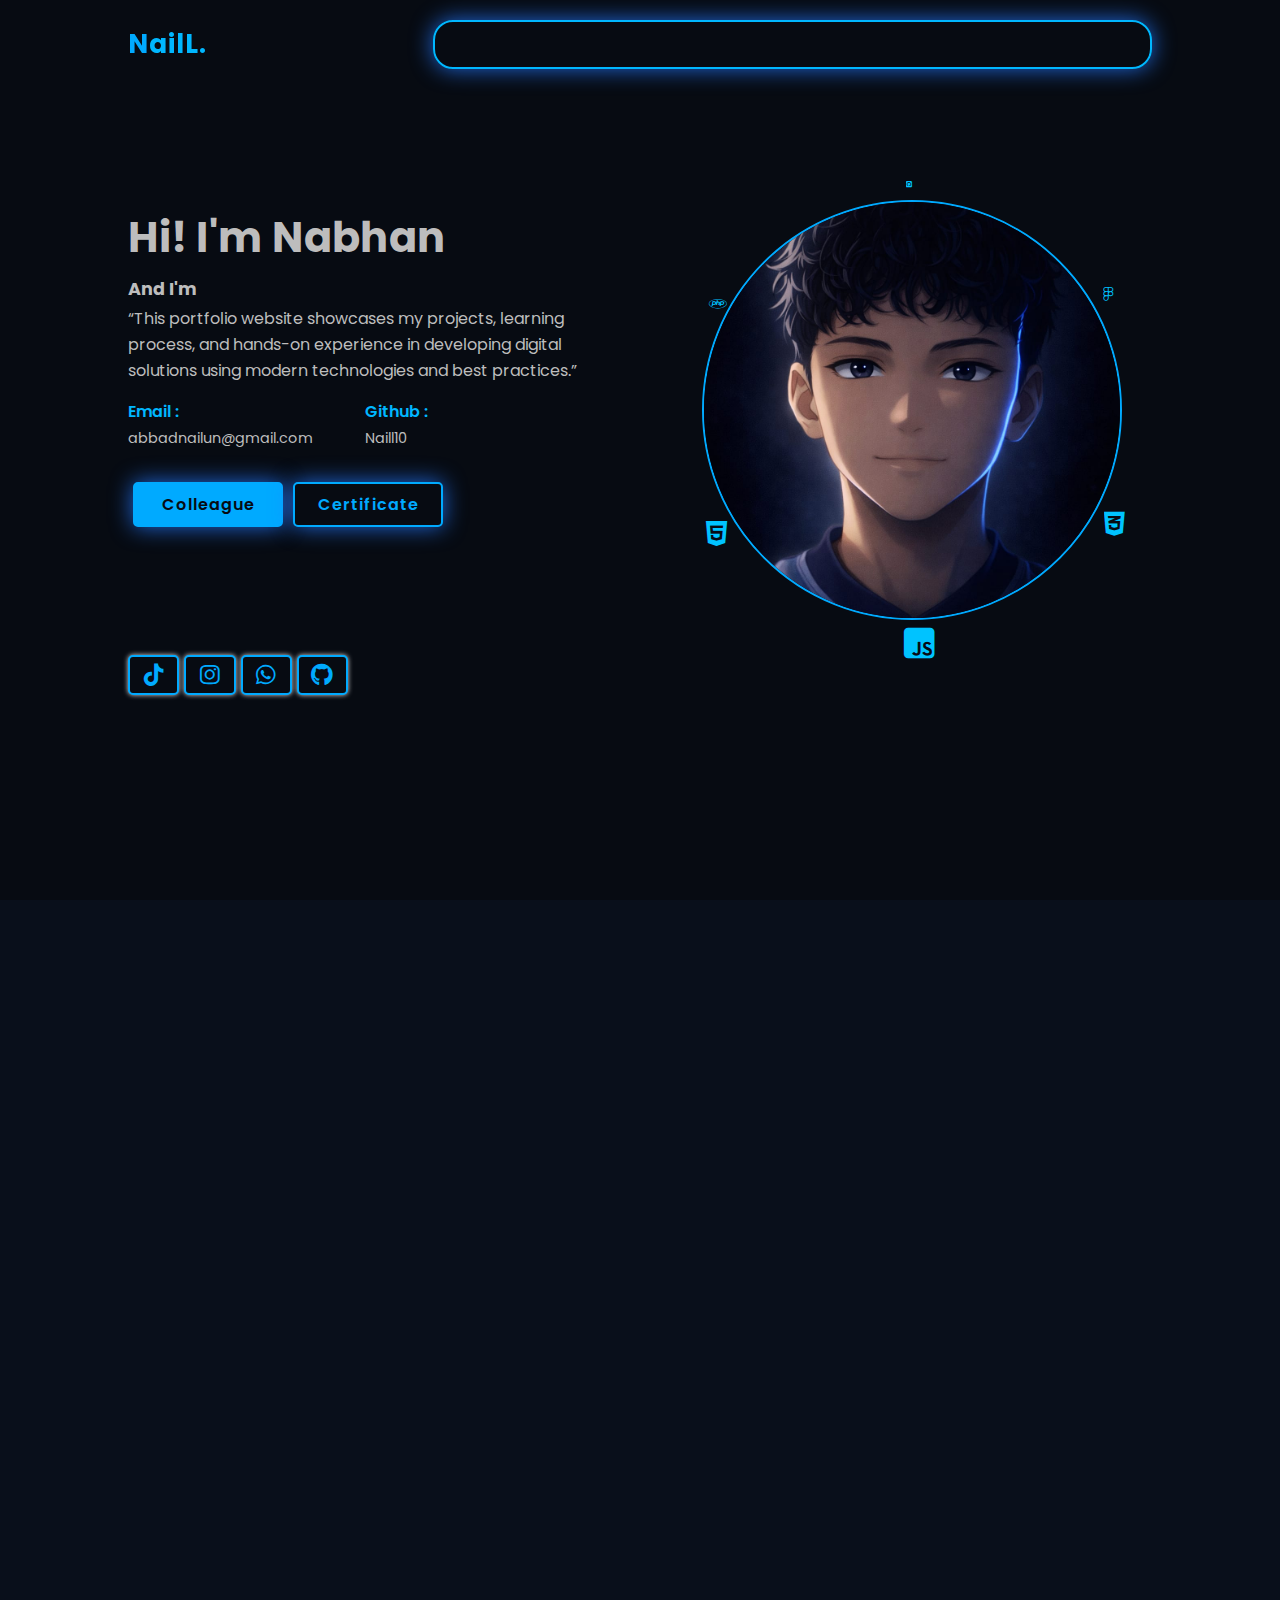
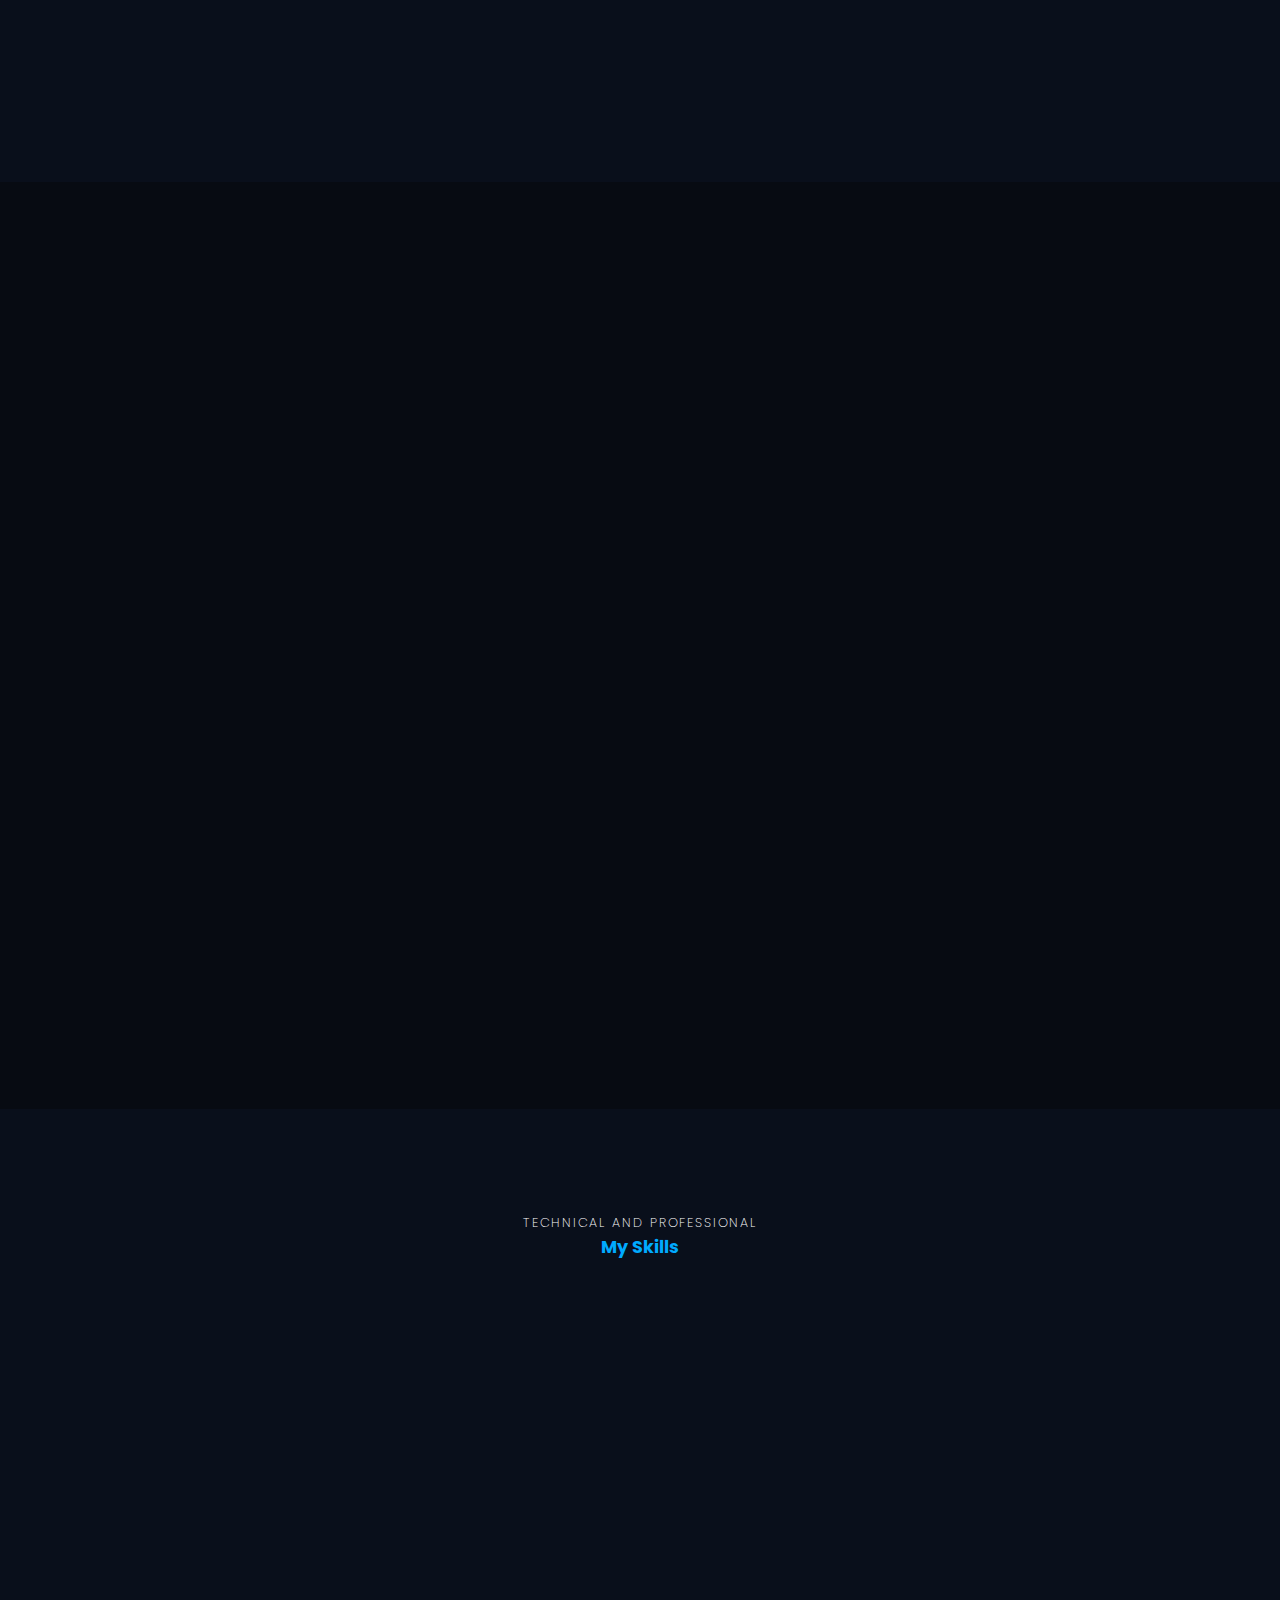
<file: index.html>
<!DOCTYPE html>
<html lang="en">
<head>
    <meta charset="UTF-8">
    <meta name="viewport" content="width=device-width, initial-scale=1.0">
    <title>NNaill X Website</title>
    <link rel="stylesheet" href="style.css">
     <link rel="stylesheet" href="https://cdnjs.cloudflare.com/ajax/libs/font-awesome/6.5.0/css/all.min.css">
      <link rel="preconnect" href="https://fonts.googleapis.com">
       <link rel="shorcut icon" type="image/x-icon" href="image/ChatGPT Image 1 Feb 2026, 19.25.50.png">
    <link rel="preconnect" href="https://fonts.gstatic.com" crossorigin>
    <link href="https://fonts.googleapis.com/css2?family=Poppins:wght@300;400;500;600;700;800;900&display=swap" rel="stylesheet">
   
</head>
<body class="red">

    
 <!-- Loading Screen
<div id="loading-screen">
  <div class="loader"></div>
  <p>Lets gooo!!</p>
</div>
 -->

    <!-- header site -->
    <header>
        <div class="logo"><span>N</span>ailL.</div>
       <nav class="navbar">
  <div id="menu-icon">
    <i class="fa fa-bars"></i>
  </div>

  <ul id="nav-list" class="nav-list">
    <li><a href="#home" class="active" style="--i:1;">Home</a></li>
    <li><a href="#about" style="--i:2;">About</a></li>
    <li><a href="#services" style="--i:3;">Services</a></li>
    <li><a href="#skills" style="--i:4;">Skills</a></li>
    <li><a href="#portfolio" style="--i:5;">Portofolio</a></li>
    <li><a href="#contact" style="--i:6;">Contact</a></li>
  </ul>

  
</nav>

    </header>


    <!-- home section -->
     <section id="home" class="home">
        <div class="home-content scroll-scale delay-1">
            <h1>Hi! I'm Nabhan</h1>
             <h3 class="change-text scroll-scale delay-2">
                And I'm
                <span class="words">
                    <span class="word">Student</span>
                    <span class="word">Freelancer</span>
                    <span class="word">Frontend Developer</span>
                    <span class="word">Web Designer</span>
                    <span class="word">Full Stack Developer</span>
                </span>
                </h3>

           <p class="scroll-scale delay-5">“This portfolio website showcases my projects, learning process, and hands-on experience in developing digital solutions using modern technologies and best practices.”</p>

           <div class="info-box" >
                <div class="email-info">
                    <h5>Email :</h5>
                    <span>abbadnailun@gmail.com</span>
                </div>
                <div class="behance-info">
                    <h5>Github :</h5>
                    <span>Naill10</span>
                </div>
           </div>

           <div class="btn-box">
                <a href="index2.html" class="btn">Colleague</a>
                <a href="index3.html" class="btn">Certificate</a>
           </div>
           <div class="social-icons ">
            <a href="https://www.tiktok.com/@noxaryy?_r=1&_t=ZS-92lD1ZF7pH5" target="_blank"><i class="fa-brands fa-tiktok"></i></a>
            <a href="https://www.instagram.com/abdnbhn?igsh=Z3cycDhveWZ3Z3l4" target="_blank"><i class="fab fa-instagram"></i></a>
            <a href="https://wa.me/6285694595270" target="_blank"><i class="fa-brands fa-whatsapp"></i></a>
            <a href="https://github.com/Naill10" target="_blank"><i class="fab fa-github"></i></a>
           </div>
        </div>
        <div class="home-img scroll-scale delay-3">
            <div class="img-box">
                
                <div class="orbit-container delay-2">
                    <img src="image/bad.jpeg" alt="" class="profile">
                    <i class="fa-brands fa-css3-alt orbit"></i>
                    <i class="fa-brands fa-square-js orbit"></i>
                    <i class="fa-brands fa-html5 orbit"></i>
                    <i class="fa-brands fa-php orbit"></i>
                    <i class="fa-brands fa-square-github orbit"></i>
                    <i class="fa-brands fa-figma orbit"></i>
            </div>
        </div>
     </section>
 

     <!-- about section -->

     <section id="about" class="about">
        <div class="img-about scroll-scale delay-1">
            <img src="image/badd_ai.png" alt="">
            <div class="info-about1">
                <span>10+</span>
                <p>Years of Experience</p>
            </div>
             <div class="info-about2">
                <span>150+</span>
                <p>Project Completed</p>
            </div>
             <div class="info-about3">
                <span>200+</span>
                <p>Happy Clients</p>
            </div>
        </div>
        <div class="about-content scroll-scale delay-4">
           <span>Let Me Introduce Myself</span>
           <h2>About Me</h2>
           <h3>A story of good</h3>
           <p>I'm a Software Engineering student with a passion for web development and digital technology. I'm experienced in using HTML, CSS, JavaScript, and other programming languages ​​to create responsive and visually appealing websites. I'm always eager to learn and improve my IT skills.</p>
           <div class="btn-box">
            <a href="javascript:void(0)" class="btn btn-read">Read More!</a>
           </div>

        </div>

    </section>

    <!-- Modal About -->
<div id="aboutModal" class="about-modal">
  <div class="about-modal-content">

    <span class="close-modal">&times;</span>

    <div class="modal-header">
      <img src="image/bad.jpeg" alt="">
      <h2>Hi, I'm Abbad Nailun Nabhan 👋</h2>
      <p>Software Engineering Student & Web Developer</p>
    </div>

    <p class="modal-story">
     I am a Software Engineering student who is passionate about web development and digital technology. I enjoy creating modern, responsive, and user-friendly websites that can provide real value to users.

Besides coding, I love exploring new design trends, learning about UI/UX, and improving my problem-solving skills. In my free time, I enjoy listening to music, watching tech content, and sometimes playing games to relax and stay creative.

I believe that consistency, curiosity, and continuous learning are the keys to becoming a professional developer in the future.
    </p>

    <div class="modal-skills">
      <span>HTML</span>
      <span>CSS</span>
      <span>JavaScript</span>
      <span>PHP</span>
      <span>Framework</span>
    </div>

    <div class="modal-cta">
      <a href="#contact" class="btn">Contact Me</a>
    </div>
    <div class="modal-close-mobile">
  <button class="btn close-btn">Close</button>
</div>

  </div>
</div>

    
     <!-- services section -->
    <section id="services" class="services ">
        <div class="main-text scroll-scale ">
            <span>What i will do for you</span>
            <h2>Our Services</h2>
        </div>
        
        <div class="section-services scroll-bottom">
            <div class="services-box ">
               <i class="fa-solid fa-laptop-code service-icon"></i>
                <h3>Full Stack Web <br> Development</h3>
                <p>I build modern, scalable, and <br>high-performance web applications from front-end to back-end.
From intuitive user interfaces to secure and efficient server-side systems, every project is developed with clean architecture, performance, and scalability in mind.
My goal is to deliver reliable digital products that grow with your business.
</p></p>
               <div class="btn-box service-btn ">
                    <a href="#" class="btn">Explore Now!!</a>
               </div>
            </div>

            <div class="services-box ">
               <i class="fa-solid fa-object-group service-icon"></i>
                <h3>UI/UX Design & <br>Product Design</h3>
                <p>I design modern, intuitive, and user-centered interfaces that focus on usability, accessibility, and visual consistency.
Through research, wireframing, and prototyping, I create seamless user experiences that improve engagement and satisfaction across different platforms.
Every design is crafted to align with both user needs and business goals.</p>
               <div class="btn-box service-btn">
                    <a href="#" class="btn">Explore Now!!</a>
               </div>
            </div>

            <div class="services-box ">
               <i class="fa-solid fa-gauge-high service-icon"></i>
                <h3>Web Optimization & Performance</h3>
                <p>I optimize websites and applications for speed, performance, and scalability.
From responsive design and SEO-friendly structure to efficient loading and cross-browser compatibility, I ensure your product runs smoothly and delivers the best possible experience.
The result is a fast, reliable, and high-performing <br> digital solution.</p>
               <div class="btn-box service-btn">
                    <a href="#" class="btn">Explore Now!!</a>
               </div>
            </div>
        </div>
    </section>

      <!-- skills section -->
    <section id="skills" class="skills">
        <div class="main-text">
            <span>technical and professional</span>
             <h2>My Skills</h2>
        </div>
        <div class="skill-main">
            <div class="skill-left scroll-scale">
               <h3>Technical Skills</h3>
               <div class="skill-bar scroll-scale delay-1">
                    <div class="info">
                        <p>HTML</p>
                        <p>80%</p>
                    </div>
                <div class="bar">
                    <span class="html"></span>
                </div>
               </div>

                <div class="skill-bar scroll-scale delay-2">
                    <div class="info">
                        <p>Figma</p>
                        <p>90%</p>
                    </div>
                <div class="bar">
                    <span class="figma"></span>
                </div>
               </div>

                <div class="skill-bar scroll-scale delay-3">
                    <div class="info">
                        <p>JavaScript</p>
                        <p>68%</p>
                    </div>
                <div class="bar">
                    <span class="javascript"></span>
                </div>
               </div>

               <div class="skill-bar scroll-scale delay-4">
                    <div class="info">
                        <p>CSS</p>
                        <p>85%</p>
                    </div>
                <div class="bar">
                    <span class="css"></span>
                </div>
               </div>

                <div class="skill-bar scroll-scale delay-5">
                    <div class="info">
                        <p>PHP</p>
                        <p>76%</p>
                    </div>
                <div class="bar">
                    <span class="php"></span>
                </div>
               </div>
            </div>
            <div class="skill-right scroll-scale">
                <h3>Professional Skills</h3>
                <div class="porfessional">
                    <div class="box">
                        <div class="circle" data-dots="50" data-percent="90"></div>
                        <div class="text">
                            <big>90%</big>
                            <small>Team Work</small>
                        </div>
                    </div>

                     <div class="box">
                        <div class="circle" data-dots="30" data-percent="85"></div>
                        <div class="text">
                            <big>85%</big>
                            <small>Cretivity</small>
                        </div>
                    </div>

                     <div class="box">
                        <div class="circle" data-dots="45" data-percent="70"></div>
                        <div class="text">
                            <big>70%</big>
                            <small>Project Management</small>
                        </div>
                    </div>

                     <div class="box">
                        <div class="circle" data-dots="50" data-percent="80"></div>
                        <div class="text">
                            <big>80%</big>
                            <small>Communication</small>
                        </div>
                    </div>
                </div>
            </div>

        </div>
    </section>

        <!-- portfolio section -->
    <section id="portfolio" class="portfolio">
        <div class="main-text scroll-scale">
            <span>What i will do for you</span>
             <h2>Latest Project</h2>
        </div>

        <div class="container">
            <div class="portfolio-gallery scroll-bottom">
                <div class="port-box">
                    <div class="port-image">
                        <img src="image/web pesat.png" alt="">
                    </div>
                    <div class="port-content">
                        <h3>Website Pesat</h3>
                        <p>The Company Profile website of SMK Informatika Pesat provides official information about the school, its programs, and activities.
                            It is designed to deliver clear, accessible, and reliable information for students, parents, and the public.
                        </p>
                        <a href="https://naill10.github.io/Website-Company-Profile-SMK-Pesat/"><i class="fa-solid fa-up-right-from-square"></i></a>
                    </div>
                </div>

                <div class="port-box">
                    <div class="port-image">
                        <img src="image/web expro.png" alt="">
                    </div>
                    <div class="port-content">
                        <h3>Website EXPRO</h3>
                        <p>The EXPRO Company Profile website is designed to present an overview of the project, its purpose, and key features.
                            This website provides clear and structured information while showcasing EXPRO as a professional, innovative, and well-organized project.
                        </p>
                        <a href="https://naill10.github.io/EXPRO-company-profile/"><i class="fa-solid fa-up-right-from-square"></i></a>
                    </div>
                </div>

                <div class="port-box">
                    <div class="port-image">
                        <img src="image/web umroh.png" alt="">
                    </div>
                    <div class="port-content">
                        <h3>Website Umroh</h3>
                        <p>The Umroh Project Company Profile website is designed to provide clear and reliable information about Umroh services and programs.
                        This website presents service details in a structured and accessible way to support trust, transparency, and convenience for prospective pilgrims.
                        </p>
                        <a href="https://naill10.github.io/Web-Umroh-Pesat/"><i class="fa-solid fa-up-right-from-square"></i></a>
                    </div>
                </div>

                <div class="port-box">
                    <div class="port-image">
                        <img src="image/web sertikom.png" alt="">
                    </div>
                    <div class="port-content">
                        <h3>Website Visi Digital</h3>
                        <p>TThe Visi Digital Company Profile website is designed to present the project’s vision, services, and digital solutions in a clear and professional manner.
                        This website highlights innovation, creativity, and technology to support businesses and individuals in the digital era.
                        </p>
                        <a href="https://naill10.github.io/Sertikom_AbbadNailunNabhan/"><i class="fa-solid fa-up-right-from-square"></i></a>
                    </div>
                </div>
            </div>
        </div>
    </section>

    <!-- contact section -->

    <section id="contact" class="contant">
        <div class="main-text scroll-scale">
            <span>Ask Me Question</span>
            <h2>Contact Me</h2>
        </div>
                <p id="formMessage" class="formMessage"></p>
    <form id="contactForm" class="contact-form scroll-bottom">
  <input type="text" id="name" placeholder="Your Name" required>
  <input type="text" id="email" placeholder="Your Email" required>
  <input type="text" id="address" placeholder="Your Address" required>
  <input type="text" id="phone" placeholder="Phone Number" required>
  <textarea id="message" cols="30" rows="10" placeholder="Your Message" required></textarea>

  <div class="btn-box formBtn">
    <button type="submit" class="btn">Send Message</button>
  </div>
</form>

     </section>

 <!-- Footer section -->
     <footer> 
        <p class="scroll-scale">Copyright &copy; 2026 by NNail || All Right Reservd.</p>
        <a href="#home"><i class="fa-solid fa-arrow-up"></i></a>

    </footer>
    

    <script src="script.js"></script>
</body>
</html>
</file>
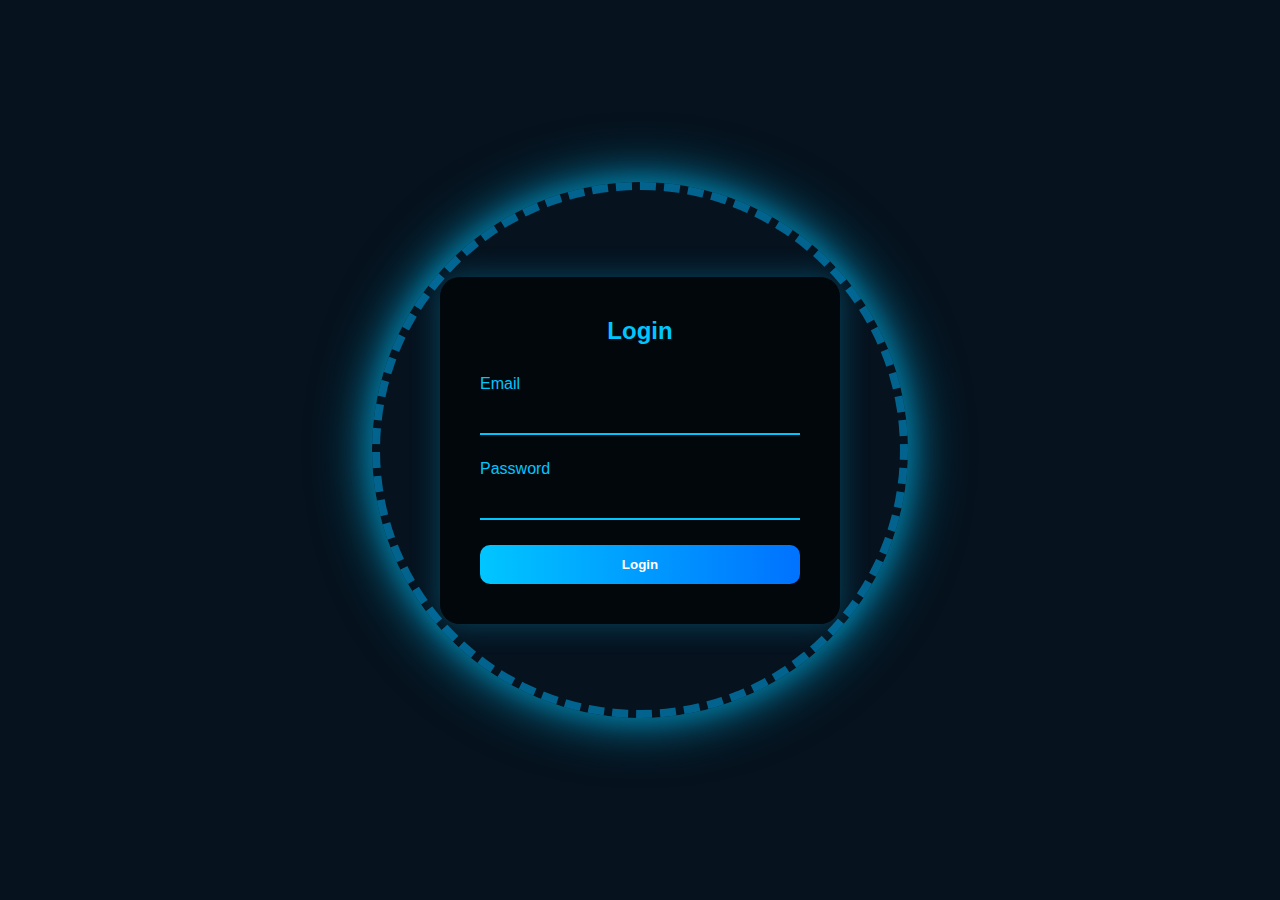
<file: login/login.html>
<!DOCTYPE html>
<html lang="en">
<head>
    <meta charset="UTF-8">
    <meta name="viewport" content="width=device-width, initial-scale=1.0">
        <link rel="stylesheet" href="style.css">
    <title>Document</title>
</head>
<body>
   <body>

    <!-- ANIMASI BACKGROUND -->
    <div class="container">
        <span style="--i:0;"></span>
        <span style="--i:1;"></span>
        <span style="--i:2;"></span>
        <span style="--i:3;"></span>
        <span style="--i:4;"></span>
        <span style="--i:5;"></span>
        <span style="--i:6;"></span>
        <span style="--i:7;"></span>
        <span style="--i:8;"></span>
        <span style="--i:9;"></span>
        <span style="--i:10;"></span>
        <span style="--i:11;"></span>
        <span style="--i:12;"></span>
        <span style="--i:13;"></span>
        <span style="--i:14;"></span>
        <span style="--i:15;"></span>
        <span style="--i:16;"></span>
        <span style="--i:17;"></span>
        <span style="--i:18;"></span>
        <span style="--i:19;"></span>
        <span style="--i:20;"></span>
        <span style="--i:21;"></span>
        <span style="--i:22;"></span>
        <span style="--i:23;"></span>
        <span style="--i:24;"></span>
        <span style="--i:25;"></span>
        <span style="--i:26;"></span>
        <span style="--i:27;"></span>
        <span style="--i:28;"></span>
        <span style="--i:29;"></span>
        <span style="--i:30;"></span>
        <span style="--i:31;"></span>
        <span style="--i:32;"></span>
        <span style="--i:33;"></span>
        <span style="--i:34;"></span>
        <span style="--i:35;"></span>
        <span style="--i:36;"></span>
        <span style="--i:37;"></span>
        <span style="--i:38;"></span>
        <span style="--i:39;"></span>
        <span style="--i:40;"></span>
        <span style="--i:41;"></span>
        <span style="--i:42;"></span>
        <span style="--i:43;"></span>
        <span style="--i:44;"></span>
        <span style="--i:45;"></span>
        <span style="--i:46;"></span>
        <span style="--i:47;"></span>
        <span style="--i:48;"></span>
        <span style="--i:49;"></span>
    </div>

    <!-- LOGIN BOX -->
    <div class="login-box">
     
        <form action="#">
            <div class="login-container">
  <h2>Login</h2>

  <div class="input-group">
    <label>Email</label>
    <input type="email">
  </div>

  <div class="input-group">
    <label>Password</label>
    <input type="password">
  </div>

  <button class="login-btn"><a href=" https://naill10.github.io/wesite_portofolio/">Login</a></button>
</div>

        </form>
    </div>

</body>

</body>
</html>
</file>
<file: style.css>
* {
  -webkit-tap-highlight-color: transparent;
  -webkit-focus-ring-color: transparent;
}

a, button, .coll-box, .cer-box {
  outline: none;
}


* {
    padding: 0;
    margin: 0;
    box-sizing: border-box;
    list-style-type: none;
    scroll-behavior: smooth;
    text-decoration: none;
}
:root {
  /* Core Colors */
  --text-color: #00b7ff;
  --muted-text: #003074;
  --hover-color: #00aaff;
  --bg-color: #070b12;          
  --second-bg-color: #090f1b;  
  --card-bg: #151d2e;

  /* Accent */
  --primary: #ff8a00;   /* Neon Orange */
  --secondary: #3b82f6; /* Electric Blue */
  --active: #014ec9;

  /* Typography */
  --big-font: 2.6rem;
  --normal-font: 1.1rem;
  --h2-font: 3.2rem;

  /* Borders & Lines */
  --border-soft: rgba(255, 255, 255, 0.07);
  --border-gradient: linear-gradient(135deg, #3b82f6, #ff8a00);

  /* Glow & Neon */
  --neon-box-shadow: 0 0 22px rgba(35, 119, 255, 0.855);
  --neon-orange: 0 0 22px rgba(255, 138, 0, 0.35);
  --font-neon-text-shadow: 
      0 0 10px rgba(59, 130, 246, 0.6),
      0 0 18px rgba(255, 138, 0, 0.35);
}



::-webkit-scrollbar{
    height: 0;
    width: .5rem;
}

::-webkit-scrollbar-track {
    background: var(--second-bg-color);
}

::-webkit-scrollbar-thumb {
    background: var(--hover-color);
    border-radius: 5rem;
}


html {
    scroll-behavior: smooth;
}
body {
    font-family: 'Poppins', sans-serif;
    background-color: var(--bg-color);
    color: var(--text-color);
}
.navbar {
  display: flex;
  justify-content: space-between;
  align-items: center;
}

.nav-list {
  display: flex;
  gap: 24px;
    border: 2px solid ;
    border-radius: 20px;
}

#menu-icon {
  display: none;
  cursor: pointer;
}

header {
    position: fixed;
    top: 0;
    left: 0;
    z-index: 1000;
    border-bottom: 1px solid transparent;
    display: flex;
    align-items: center;
    justify-content: space-between;
    width: 100%;
    padding: 20px 10%;
}
header.sticky {
    background: var(--bg-color);
    border-bottom: 1px solid var(--second-bg-color);
    padding: 12px 10%;
}
.logo {
   font-size: 26px;
   font-weight: 700;
   letter-spacing: 1px;
    color: var();
}
span {
    color: var(--hover-color);
}

.nav-list {
    display: flex;
    box-shadow: var(--neon-box-shadow);
}
.nav-list a {
    display: inline-block;
    color: var(--border-gold);
   padding: 10px 20px;
    font-weight: 500;
    transition: 0.3s;
    animation: slideAnimation 1s ease forwards;
    animation-delay: calc(.3s *var(--i));
    opacity: 0;
    
}
.nav-list a:hover {
    color: var(--text-color);
   text-shadow:
  0 0 6px rgba(59,130,246,0.8),
  0 0 16px rgba(59,130,246,0.5),
  0 0 28px rgba(255,138,0,0.4),
  0 0 40px rgba(255,138,0,0.25);

}
.nav-list a.active {
    color: var(--active);
    
    
}



#menu-icon {
    font-size: 1.5rem;
    z-index: 10001;
    cursor: pointer;
    margin-left: 25px;
    background: var(--hover-color);
    border-radius: 3px;
    color: var(--second-bg-color);
    padding: 5px 15px;
    display: none;
    border-radius: 10px;
    transition: all 2s ease;
}
section {
    padding: 100px 10%;
}
.home {
    min-height: 100vh;
    height: 100%;
    width: 100%;
    display: grid;
    grid-template-columns: repeat(2,1fr);
    align-items: center;
    grid-gap: 4em;
}
.home-content {
    max-width: 600px;
}
.home-content h1 {
   font-size: var(--big-font);
   font-weight: 700;
}

 .change-text {
  display: inline-flex;
  align-items: center;
  gap: 10px;
  position: relative;
  font-size: var(--normal-font);
}

/* container animasi */
.words {
  position: relative;
  width: 300px;        /* WAJIB → biar gak geser */
  height: 2em;
  overflow: hidden;
}

/* tiap kata */
.word {
  position: absolute;
  left: 0;
  top: 0;
  opacity: 0;
  white-space: nowrap;
    line-height: 2em;     /* SAMAKAN dengan height */
  animation: wordChange 10s infinite ease-in-out;
}

/* delay */
.word:nth-child(1) { animation-delay: 0s; }
.word:nth-child(2) { animation-delay: 2s; }
.word:nth-child(3) { animation-delay: 4s; }
.word:nth-child(4) { animation-delay: 6s; }
.word:nth-child(5) { animation-delay: 8s; }



.home-content{
    color: #bdbdbd;
    line-height: 1.6;
}
.info-box {
    display: inline-flex;
    justify-content: space-between;
    align-items: center;
    width: 300px;
    margin: 1rem 0 2rem;
}
.info-box h5 {
    font-weight: 600;
    color: var(--text-color);
    font-size: 1rem;
}
.info-box span {
    font-size: .9rem;
    color: #bdbdbd;
}
.btn-box {
    display: flex;
    justify-content: center;
    width: 320px;
    height: 45px;
    gap: 10px;
    
}

.btn-box .btn {
   text-align: center;
   justify-content: center;
}
.btn-box .btn {
    display: inline-flex;
    justify-content: center;
    align-items: center;
    width: 150px;
    height: 100%;
    background: var(--hover-color);
    color: var(--bg-color);
    font-size: 1rem;
    letter-spacing: 1px;
    font-weight: 600;
    transition: .6s;
    box-shadow: var(--neon-box-shadow);
    border-radius: 5px;
    position: relative;overflow: hidden;
    z-index: 1;
    border: 2px solid var(--hover-color);
}
.btn:hover{
    color: var(--hover-color);
}
.btn::before{
    content: "";
    position: absolute;
    top: 0;
    left: 0;
    background: var(--bg-color);
    width: 0;
    height: 100%;
    z-index: -1;
    transition: .4s;
}
.btn:hover::before{
    width: 100%;
}
.btn:nth-child(2){
    background: var(--bg-color);
    color: var(--hover-color);
}
.btn:nth-child(2):hover{
    color: var(--bg-color);
}
.btn:nth-child(2):before{
    background: var(--hover-color);
}
.social-icons {
  margin-top: 8rem;
  display: flex;
  justify-content: space-between;
  width: 220px;
  height: 40px;
  gap: 5px;
}

.back-btn{
    position: fixed;
    top: 20px;
    left: 20px;
    display: flex;
    align-items: center;
    gap: 8px;
    padding: 10px 16px;
    background: linear-gradient(135deg, #3f3f3f, #1022bd);
    color: #fff;
    text-decoration: none;
    font-weight: 600;
    border-radius: 30px;
    box-shadow: 0 8px 20px (var(--active)); 
    transition: 0.3s ease;
    z-index: 999;
}

.back-btn i{
    font-size: 14px;
}

.back-btn:hover{
    transform: translateX(-4px);
    box-shadow: 0 12px 30px rgba(29, 55, 226, 0.868);
    background: linear-gradient(135deg, #4b4b4b, #717171);
}


.social-icons a {
    display: inline-flex;
    width: 50%;
    height: 100%;
    justify-content: center;
    align-items: center;
    background: var(--bg-color);
    color: var(--hover-color);
    border: 2px solid var(--hover-color);
    transition: .6s;
    box-shadow: 0 0 0.3rem #dcdcdc;
    border-radius: 5px;
    position: relative;overflow: hidden;    
    z-index: 1;
    animation: slideBottom 1s ease forwards;
}
.social-icons a i {
    font-size: 1.4rem;
}
.social-icons a:hover{
    color: var(--bg-color);
}
.social-icons a::before{
    content: "";
    position: absolute;
    top: 0;
    left: 0;
    width: 0;
    height: 100%;
    background: var(--hover-color);
    transform: .10s;
    z-index: -1;
}   
.social-icons a:hover::before{
    width: 100%;
}
.home-img {
  position: relative;
}

.orbit-container {
  position: relative;
  width: 300px;
  height: 300px;
  margin: auto;
}


.orbit {
  position: absolute;
  font-size: 28px;
  color: #00c3ff;
}


.profile {
 width: 450px;

 height: 450px;
   border-radius: 50%;
   border: 2px solid var(--hover-color);
   transition: .6s;
   animation: glowpulse 3s ease-in-out infinite;
   object-fit: cover;
}
.pofile img {
  
    border-radius: 50%;
    border: 2px solid var(--hover-color);
    transition: .6s;
    animation: glowpulse 3s ease-in-out infinite;
    object-fit: cover;
}
.img-box {
   position: relative;
   width: 100%;
   height: 500px;
}

.img-box img {
   position: absolute;
   left: 50%;
   top: 70%;
   transform: translate(-50%, -50%);
   width: 420px;
   height: 420px;
}




.img-box img:hover {
    box-shadow: var(--neon-box-shadow);
}
/* about section */
.about {
    display: flex;
    justify-content: center;
    align-items: center;
    grid-gap: 2em;
    background-color: var(--second-bg-color);
    position: relative;
}
.about .img-box {
    text-align: center;
    position: relative;
}
.about .img-about img {
    max-width: 450px;
    height: auto;
    animation: glowpulse 8s ease-in-out infinite;
    border-radius: 50% 5% 50% 5%;
    border: 5px solid var(--border-gold);
}

.about-content {
  text-align: center;
    display: flex;
  flex-direction: column;
  align-items: center; /* horizontal center */
}


.about-content .btn-box{
  text-align: center;
  justify-content: center;
}
    
.about-content span {
    color: #fdfdfd;
    font-size: .8rem;
    font-weight: 200;
    letter-spacing: 2px;
    text-transform: uppercase;
}
.about-content h2 {
  color: var(--hover-color);
  font-weight: 700;
  font-size: var(--normal-font);
}
.about-content h3 {
    font-weight: 600;
    font-size: 1.5rem;
    margin-bottom: .2rem;
}
.about-content p{
    color: #fdfdfd;
    font-weight: 300;
    margin-bottom: 1.5rem;
  
}

.info-about1,
.info-about2,
.info-about3{
    background: var(--bg-color);
    font-size: .5rem;
    position: absolute;
    padding: 10px;
    width: 110px;
    height: 110px;
    border-radius: 69% 31% 66% 34% / 21% 30% 70% 79%;
    display: block;
    box-shadow: var(--hover-color);
    border: 1px solid var(--hover-color);
    outline: 2px solid var(--bg-color);
    z-index: 100;
    animation: morph 6s linear infinite;
    text-align: center;
}
.info-about1 {
    top: 20%;
}
.info-about2 {
    left: 80%;
    top: 10%;
}
.info-about3 {
    left: 30%;
    top: 70%;
}
.info-about1  span ,
.info-about2  span ,
.info-about3  span {
    font-size: 2rem;
    font-weight: 600;
    color: var(--hover-color);
}
.info-about1 p ,
.info-about2 p ,
.info-about3 p {
    font-size: .7rem;
    font-weight: 300;
    color: #fdfdfd;
    margin-top: 5px;
    line-height: 1.2;
    text-align: center;
}

/* Overlay */
.modal-close-mobile {
  display: none;
}
.about-modal {
  position: fixed;
  inset: 0;
  background: rgba(0, 0, 0, 0.65);
  backdrop-filter: blur(8px);
  display: flex;
  align-items: center;
  justify-content: center;
  padding: 20px;
  opacity: 0;
  pointer-events: none;
  transition: 0.3s ease;
  z-index: 999;
}

/* Active */
.about-modal.show {
  opacity: 1;
  pointer-events: auto;
}

/* Content */
.about-modal-content {
  background: #fff;
  width: 100%;
  max-width: 620px;
  border-radius: 24px;
  padding: 60px 25px 35px; /* padding atas diperbesar */
  position: relative;
  transform: scale(0.9);
  transition: 0.35s ease;
  max-height: 90vh;
  overflow-y: auto;
}
.about-modal.show .about-modal-content {
  transform: scale(1);
}

/* Close */
.close-modal {
  position: absolute;
  top: 18px;
  right: 22px;
  font-size: 28px;
  cursor: pointer;
  color: #777;
  transition: 0.2s;
}
.close-modal:hover {
  color: #000;
}

/* Header */
.modal-header {
  text-align: center;
  margin-top: -50px; /* bikin foto naik */
}

.modal-header img {
  width: 100px;
  height: 100px;
  border-radius: 50%;
  object-fit: cover;
  border: 5px solid #fff;
  box-shadow: 0 10px 25px rgba(0,0,0,0.15);
}
.modal-header h2 {
  font-size: 24px;
  margin-bottom: 6px;
}

.modal-header p {
  color: #666;
  font-size: 15px;
}

/* Story */
.modal-story {
  margin-top: 18px;
  color: #555;
  line-height: 1.7;
  text-align: center;
}

/* Skills */
.modal-skills {
  margin: 26px 0;
  display: flex;
  flex-wrap: wrap;
  gap: 10px;
  justify-content: center;
}

.modal-skills span {
  background: #f3f3f3;
  padding: 7px 16px;
  border-radius: 20px;
  font-size: 13px;
  transition: 0.2s;
}

.modal-skills span:hover {
  background: #000;
  color: #fff;
}

/* CTA */
.modal-cta {
  text-align: center;
}

.modal-cta .btn {
  padding: 12px 28px;
  border-radius: 30px;
  font-size: 15px;
  transition: 0.25s;
}

.modal-cta .btn:hover {
  transform: translateY(-2px);
}

/* services section */

.services-box {
    opacity: 0;
    transform: translateY(80px);
    transition: all 0.7s ease-out;
}

.services-box.show {
    opacity: 1;
    transform: translateY(0);
}

.main-text {
    width: 100%;
    text-align: center;
    margin-bottom: 2rem;
    color: var(--hover-color);
    animation: zoomIn 2s ease forwards;
}

.main-text h2 {
    font-size: var(--normal-font);
    font-weight: 700;
}

.main-text span {
    color: #fdfdfd;
    font-size: .8rem;
    font-weight: 200;
    letter-spacing: 2px;
    text-transform: uppercase;
}

.section-services {
    display:flex;
    justify-content: center; 
    align-items: center;
    flex-wrap: wrap;
    grid-gap: 2rem;
}

.section-services .services-box {
    flex: 1 1 18rem;
    padding: 2rem 1rem 2rem;
    text-align: center;
    background-color: var(--second-bg-color);
    transition: transform .4s;
    border-radius: 10px;
}

.service-btn {
    width: auto;
    justify-content: center;
}

.services-box:hover {
    transform: translateY(-.7rem);
}

.service-icon {
    border: 2px solid var(--hover-color);
    padding: 2rem;
    background: var(--bg-color);
    display: flex;
    align-items: center;
    font-size: 3rem;
    border-radius: 50%;
    position: relative;
    color: var(--hover-color);
    box-shadow: var(--neon-box-shadow);
    outline: 3px solid var(--bg-color);
}

.services-box h3 {
    margin-top: 10px;
    font-size: 1.5rem;
}

.services-box p {
    margin: .5rem 0 1.5rem 0;
    font-weight: 300;
    letter-spacing: 1px;
    color: #bdbdbd;
    line-height: 1.6;
}

/* skills left section */

.skills {
    background-color: var(--second-bg-color);

}


.skill-main {
    width: 100%;
    display: grid;
    grid-template-columns: repeat(2,1fr);
    grid-row-gap: 30px;
    grid-column-gap: 50px;
}

.skill-bar {
    margin-bottom: 2.3rem;

}

.skill-main h3 {
    margin-bottom: 2rem;
    font-size: var(--normal-font);
    text-align: center;
}

.skill-left .skill-bar .info {
    display: flex;
    justify-content: space-between;
    align-items: center;
    padding: 0 10px ;
}

.skill-left .skill-bar .bar {
    width: 100%;
    height: 10px;
    background-color: var(--bg-color);
    border-radius: 25px;
    margin-top: 10px;
    position: relative;
}

.skill-bar .bar span {
    width: 50%;
    height: 100%;
    position: absolute;
    left: 0;
    background: var(--hover-color);
    border-radius: 25px;
    box-shadow: var(--neon-box-shadow);
}

.skill-bar .bar .html {
    width: 80%;
    animation: html 2s;
}
.skill-bar .bar .figma {
    width: 90%;
    animation: figma 3s;
}
.skill-bar .bar .javascript {
    width: 68%;
    animation: javascript 4s;
}
.skill-bar .bar .css {
    width: 85%;
    animation: css 5s;
}

.skill-bar .bar .php {
    width: 76%;
    animation: php 2s;
}



/* skill right section */

.porfessional {
    display: grid;
    grid-template-columns: 1fr 1fr;
}
.box {
    position: relative;
    margin: 10px 0;
    flex: 1 1 15rem;
}
.box .text {
    text-align: center;
    color: #fff;
    font-size: 1rem;
}

.box .text big{
    font: 400;
    letter-spacing: 1px;
    position: absolute;
   top: 40%;
    left: 50%;
    transform: translate(-50%, -50%);
}

.box .text small{
   display: block;
   font-weight: 600;
}

.circle {
    width: 100%;
    height: 120px;
    display: flex;
    justify-content: center;
    align-items: center;
   
   
}

.circle .points {
     width: 5px;
     height: 10px;
     background-color: var(--bg-color);
     position: absolute;
     border-radius: 3px;
     transform: rotate(calc(var(--i) * var(--rot))) translateY(-45px);
    
 }

 .points.marked{
    animation: glow 4s linear forwards;
     animation-delay: calc(var(--i)*0.05s);

 }
 

 /* portofolio section */

.portfolio-gallery {
    display: grid;
   grid-template-columns: repeat(2, 1fr); /* 2 kolom */
    gap: 2rem;
}

.port-box {
    position: relative;
    border-radius: 15px;
    overflow: hidden;
    background: #292e33;
    display: flex;
    grid-template-rows: 1fr auto;
    align-items: center;
    border: 2px solid var(--hover-color);
    box-shadow: var(--neon-box-shadow);
}

.port-image {
    display: flex;
    align-items: center;
    justify-content: center;
    height: 100%;
    width: 100%;
}
.port-image img {
    width: 100%;
    opacity: .5s;
    height: 100%;
    transition: .5s;
}

.port-content {
    position: absolute;
    bottom: 0;
    left: 0;
    width: 100%;
    height: 100%;
    opacity: 0;
    background: linear-gradient(rgba(0,0,0,.2),#000876);
    display: flex;
    align-items: center;
    justify-content: center;
    flex-direction: column;
    text-align: center;
    transition: 0.5s;
    padding: 0.2rem;
}
.port-box:hover .port-content {
    opacity: 1;
}

.port-box:hover .port-image img {
    transform: scale(1.1);
}

.port-content h3 {
    font-size: 1.5rem;
    font-weight: 600;
}

.port-content p {
    font-size: .8rem;
    margin: 5px 0 15px 0;
}

.port-content a {
    background: #fff;
    border-radius: 50%;
    display: inline-flex;
    justify-content: center;
    align-items: center;
    width: 50px;
    height: 50px;
    border: 1px solid var(--hover-color);
    outline: 2px solid #fff;
    color: black
}

.port-content a i {
    font-size: 1.3rem;
    color: var(--second-bg-color);
}

/* contact section */

.contant {
    background: var(--second-bg-color);
    width: 100%;
}

.contant form {
    text-align: center;
    max-width: 50rem;
    margin: 1rem auto;
    margin-bottom: 3rem;
}

.contant form input,
.contant form textarea {
    width: 100%;
    color: var(--text-color);
    background: var(--bg-color);
    margin-top: .8rem;
    border: none;
    border-radius: 5px;
    padding: .7rem;
}

.contant form textarea {
    resize: none;
}

.formBtn {
    display: flex;
    justify-content: center;
    width: 100%;
}

.formBtn .btn {
    cursor: pointer;
    font-size: 1rem;
}

.formMessage {
 
   padding: .7rem;
   text-align: center;
}

/* footer section */
 footer {
    padding: 1.5rem 10%;
    display: flex;
    align-items: center;
    justify-content: space-between;
    text-align: center;
 }

 footer p {
    color: #818080;
    text-align: center;
  
 }

footer a {
    display: inline-flex;
    justify-content: center;
    color: var(--text-color);
    background: var(--hover-color);
    padding: .6rem;
    border-radius: 5px;
    transition: 2.s;
}

footer a i {
    font-size: 1.2rem;
    color: var(--second-bg-color);
}


/* parallax */

.scroll-scale {
    opacity: 0;
    transform: scale(.9);
    transition: all 2s ;
}
.scroll-bottom {
    opacity: 0;
    transform: translateY(300px);
    transition: 2s ;
}
.scroll-top {
    opacity: 0;
    transform: translateY(-300px);
    transition: 3s ;
}


.show-items {
    opacity: 1;
    transform: translate(0);
}

.delay-1 { transition-delay: 0.2s; }
.delay-2 { transition-delay: 0.4s; }
.delay-3 { transition-delay: 0.6s; }
.delay-4 { transition-delay: 0.8s; }
.delay-5 { transition-delay: 1s;}




/* //////////// collague section ///////////// */

.collague-gallery {
  display: grid;
  grid-template-columns: repeat(2, 1fr);
  gap: 2rem;
  animation: zoomIn 2s ease forwards;
 margin-bottom: 80px;
}

.coll-box {
  position: relative; /* PENTING */
  border-radius: 15px;
  overflow: hidden;
  background: #292e33;
  border: 2px solid var(--hover-color);
  box-shadow: var(--neon-box-shadow);
}

/* IMAGE */
.coll-image {
  width: 100%;
  height: 100%;
}

.coll-image img {
  width: 100%;
  height: 100%;
  object-fit: cover;
  transition: .5s;
}

/* OVERLAY */
.coll-content {
  position: absolute;
  inset: 0;
  opacity: 0;
  background: linear-gradient(rgba(0,0,0,.4), #0400ff);
  display: flex;
  flex-direction: column;
  justify-content: center;
  align-items: center;
  padding: 2rem;
  text-align: center;
  transition: .4s;
}

.coll-box:hover .coll-content {
  opacity: 1;
}

.coll-box:hover img {
  transform: scale(1.1);
}

/* TEXT */
.coll-content h3 {
  font-size: 1.4rem;
  margin-bottom: .5rem;
  color: #fff;
}

.coll-content p {
  font-size: .9rem;
  line-height: 1.6;
  max-width: 320px;
  color: #f1f1f1;
  margin-bottom: 1.2rem;
}

/* BUTTON */
.btn-coll{
  padding: .6rem 1.4rem;
  border-radius: 8px;
  background: var(--second-bg-color);
  color: #fff;
  text-decoration: none;
  font-size: .85rem;
  transition: .4s;
  font-weight: 800;
}

.btn-coll:hover {
  background: var(--bg-color);
  box-shadow: var(--bg-color);
  color: var(--hover-color);
}

.coll-image {
  display: flex;
  flex-direction: column;
  align-items: center;
  padding: 40px 0 20px;
  text-align: center;
}

/* FOTO PROFIL */
.coll-image img {
  width: 140px;
  height: 140px;
  border-radius: 50%;
  object-fit: cover;
  border: 4px solid var(--hover-color);
  margin-bottom: 12px;
}

/* NAMA */
.coll-name {
  font-size: 1.1rem;
  font-weight: 600;
  color: #fff;
  margin-bottom: 4px;
}

/* BIDANG / JURUSAN */
.coll-role {
  font-size: 0.85rem;
  color: #b9e6ff;
  letter-spacing: 0.5px;
}

.footer {
    display: flex;
    justify-content: center;
    align-items: center;
    width: 100vw;              /* full layar */
  margin: 0;
  padding: 25px 0;
  background: #2b2f36;
  text-align: center;
  color: #aaa;
  
}
.footer p {
    font-size: 16px;
    animation: zoomIn 2s ease forwards;
}



/* /////////////certificate////////// */

.collaborate {
  width: 100%;
  padding: 80px 0;
  
}
.text-left h3{
  color: var(--hover-color);
  font-size: var(--normal-font);
}


.collab {
  margin-top: -280px;
  
}

.content-wrapper {
  width: 100%;
  max-width: 1000px;
  margin: auto;
  display: flex;
  flex-direction: row !important;
  align-items: center;
  justify-content: space-between;
  gap: 50px;
  margin-top: 100px;
  animation: zoomIn 2s ease forwards;
}


.text-left {
  flex: 1;
}

.text-left h2 {
  font-size: 2.5rem;
  margin-bottom: 15px;
  color: #fff;
}

.text-left p {
  font-size: 1rem;
  line-height: 1.6;
  color: #aaa;
}

.image-right {
  flex: 1;
  display: grid;
  grid-template-columns: repeat(1, 1fr);
  gap: 20px;
}

.cer-box {
  background: #292e33;
  border-radius: 15px;
  overflow: hidden;
  border: 2px solid var(--hover-color);
  box-shadow: var(--neon-box-shadow);
  display: flex;
  align-items: center;
  justify-content: center;
}

.cer-box img {
  width: 100%;
  height: 100%;
  object-fit: cover;
  transition: 0.5s;
}

.cer-box:hover img {
  transform: scale(1.08);
}

/* /////// infinite scrolls /////// */

.infinite {
  width: 100%;
  overflow: hidden;
    margin-bottom: 80px; /* atur jarak ke judul */
   
    animation: zoomIn 2s ease forwards;
}

.carousel {
  display: flex;
  width: max-content;
  bottom: 100px ;
}

.group {
  display: flex;
  gap: 40px;
  padding-right: 40px;
  animation: scroll 20s linear infinite;
}

.infinite:hover .group {
  animation-play-state: paused;
}

.card {
width: 350px;   /* dari 200px */
  height: 150px;       /* dari 120px */
color: #fff;
  display: flex;
  align-items: center;
  justify-content: center;
  border-radius: 12px;
  transition: all 0.3s ease;
}

.card img {
  width: 110px;
  height: auto;
}
.card:hover {
  transform: rotateZ(10deg) scale(1.08);

}

/* //////////load////////// */
  /* Loading screen full page */
#loading-screen {
  position: fixed;
  top: 0;
  left: 0;
  width: 100%;
  height: 100vh;
  background: var(--bg-color);
  display: flex;
  flex-direction: column;
  justify-content: center;
  align-items: center;
  z-index: 9999;
}

/* Spinner */
.loader {
  width: 60px;
  height: 60px;
  border: 5px solid var(--hover-color);
  border-top: 5px solid var(--second-bg-color);
  border-radius: 50%;
  animation: spin 1s linear infinite;
  margin-bottom: 15px;
  box-shadow: var(--neon-box-shadow);
}

/* Text */
#loading-screen p {
  color: var(--hover-color);
  font-size: 18px;
  font-family: Arial, sans-serif;
  letter-spacing: 1px;
}

/* Animation */
@keyframes spin {
  0% { transform: rotate(0deg); }
  100% { transform: rotate(360deg); }
}


@keyframes slideBottom {
    0% {
        transform: translateY(100px);
        opacity: 0;
    }
    100% {
        transform: translateY(0);
        opacity: 1;
    }
}




















/* keyframes */
@keyframes html {
    0% { width: 0; }
    100% { width: 80%; }
}
@keyframes figma {
    0% { width: 0; }
    100% { width: 90%; }
}
@keyframes javascript {
    0% { width: 0; }
    100% { width: 68%; }
}
@keyframes css {
    0% { width: 0; }
    100% { width: 85%; }
}
@keyframes php {
    0% { width: 0; }
    100% { width: 76%; }
}


@keyframes morph {
 0%,
 100% {
    border-radius: 69% 31% 66% 34% / 21% 30% 70% 79%;
 }
 30% {
    border-radius: 50% 50% 30% 70% / 60% 30% 70% 40%;
 }
 60% {
    border-radius: 31% 69% 34% 66% / 79% 70% 30% 21%;
 }
 80% {
    border-radius: 70% 30% 70% 30% / 40% 70% 30% 60%;
 }
}




@keyframes wordChange {
  0% {
    opacity: 0;
    transform: translateY(40px);
  }
  10% {
    opacity: 1;
    transform: translateY(0);
  }
  30% {
    opacity: 1;
  }
  40% {
    opacity: 0;
    transform: translateY(-40px);
  }
  100% {
    opacity: 0;
  }
}
@keyframes glowpulse {
  0%, 100% { opacity: 0.3; box-shadow: 0 0 5px var(--hover-color) }
  50% { opacity: 1; box-shadow: 0 0 1000px var(--hover-color) }
}

@keyframes glow {
    0% {
        background: var(--bg-color);
        box-shadow: none;
    }
    100% {
        background: var(--hover-color);
        box-shadow: var(--neon-box-shadow);
    }
}


@keyframes slideAnimation {
    0% {
        opacity: 0;
        transform: translateY(100px);
    }
    100% {
        opacity: 1;
        transform: translateY(0);
    }
}

@keyframes zoomIn {
  from {
    opacity: 0;
    transform: scale(0.9);
  }
  to {
    opacity: 1;
    transform: scale(1);
  }
}
@keyframes scroll {
  from {
    transform: translateX(0);
  }
  to {
    transform: translateX(-100%);
  }
}









/* break point */

@media(max-width:991px) {
    header,
    header.sticky{
        padding: 15px 5%;
    }

    footer{
        padding: 15px 5%;
    }

    section{
        padding: 50px 5%;
    }

    .navlist a{
        padding: 8px 15px;
    }

    :root {
        --big-font: 2.2rem;
        --normal-font: 1.8rem;
        ----neon-box-shadow: 0 0 2rem #ffffff;
        --h2-font: 3rem;
    }

    .home-content {
        margin-top: 5rem;
        justify-content: center;
    }

    .social-icons {
        margin-top: 2rem;


    }
}

@media(max-width:800px) {
    :root {
        --big-font: 2.2rem;
        --normal-font: 1.8rem;
        ----neon-box-shadow: 0 0 2rem #ffffff;
        --h2-font: 3rem;
    }

 #menu-icon {
    display: block;
    font-size: 24px;
    z-index: 10001;
  }
  .about-content {
    text-align: center;
    margin-top: 2rem;
  }
 

  .nav-list {
    position: fixed;
    top: 0;
    right: -100%;
    width: 200px;
    height: 100vh;
    background: var(--bg-color);
    flex-direction: column;
    padding-top: 80px;
    transition: right 0.5s ease;
  }

  .nav-list.open {
    right: 0;
  }

  .nav-list li {
    padding: 16px ;
}
  .home-content{
    justify-content: center;
    
  }

 
  
  .home{
    text-align: center;
    justify-content: center;
  }

  .img-box img {
    width: 450px;
  }

     .orbit-container {
  position: relative;
  width: 300px;
  height: 300px;
  margin: auto;
}


.orbit {
  position: absolute;
  font-size: 30px;
  color: #00c3ff;
}
  
  .home{  
    justify-content: center;
    grid-template-columns: repeat(1, 1fr);
  
}
  .about-container {
    grid-template-columns: 1fr;
    text-align: center;
    
  }

  .about-img {
    margin-bottom: 30px;
    
  }


.about {
    display: grid;
    grid-template-columns: repeat(1,1fr);
}
  .about{
    text-align: center;
    justify-content: center;
  }

  
  
  .about .img-about img{
    max-width: 450px;
  }
  .info-about1 {
    top: 10px;
    left: 200px;
  }
  .info-about2 {
    left: 480px;
    top: 80px;
  }




  
  .portfolio-gallery {
    display: grid;
   grid-template-columns: repeat(1, 1fr); /* 2 kolom */
    gap: 2rem;
}

.section-services {
    display: grid;
    grid-template-columns: repeat(1, 1fr);
}

 .content-wrapper {
    flex-direction: column;
    text-align: center;
  }

  .image-right {
    grid-template-columns: 1fr;
  }

  .about-modal-content {
    padding: 30px 22px;
    border-radius: 20px;
  }

  .modal-header h2 {
    font-size: 21px;
  }

  .modal-story {
    font-size: 14px;
  }



}


  @media (max-width: 576px) {
  /* HP */
 :root {
        --big-font: 2.2rem;
        --normal-font: 1.8rem;
        ----neon-box-shadow: 0 0 2rem #ffffff;
        --h2-font: 3rem;
    }

   /* Modal full screen */
 

  
  /* Header lebih compact */
  .close-modal{
    display: none;
  }
    .modal-close-mobile {
    display: block;
    margin-top: 20px;
    text-align: center;
  }

  .close-btn {
    width: 100%;
    padding: 12px;
    border-radius: 12px;
    background: #111;
    color: #fff;
    font-size: 14px;
  }

  /* Hide icon silang di mobile */
  .close-modal {
    display: none;
  }

  .modal-header {
    margin-top: 0;
  }

  .modal-header img {
    width: 70px;
    height: 70px;
    margin-bottom: 8px;
  }

  .modal-header h2 {
    font-size: 17px;
    line-height: 1.3;
  }

  .modal-header p {
    font-size: 12px;
  }

  /* Story lebih kecil dan rapat */
  .modal-story {
    font-size: 13px;
    line-height: 1.6;
    margin-top: 12px;
  }

  /* Skills lebih kecil */
  .modal-skills {
    margin: 18px 0;
    gap: 6px;
  }

  .modal-skills span {
    font-size: 11px;
    padding: 5px 10px;
  }

  /* CTA lebih kecil */
  .modal-cta .btn {
    font-size: 13px;
    padding: 10px 22px;
  }

  .about-modal {
    align-items: flex-start;
  }

  .about-modal-content {
    height: 100vh;
    max-height: 100vh;
    border-radius: 0;
    padding: 150px 20px 20px;
    overflow-y: auto;
  }


  .about-modal.show .about-modal-content {
    transform: translateY(0);
  }

    .change-text{
        display: grid;
        grid-template-columns: repeat(1, 2fr);
       text-align: center;
     
    }
    .img-box {
        position: relative;
        width: 400px;
        height: 400px;
        border-radius: 50%;
    }

    .orbit-container {
  position: relative;
  width: 300px;
  height: 300px;
  margin: auto;
}


.orbit {
  position: absolute;
  font-size: 20px;
  color: #00c3ff;
}

    
    
    .img-box img {
        max-width: 100%;
        height: 100%;
        object-fit: cover;
    }
    
    .about .img-about img {
        max-width: 80%;
        text-align: center;
    }
   
     .words span{
        left: 100px;
        font-size: 22px;
    }
     .about {
        display: grid;
        grid-template-columns: repeat(1, 1fr);
        text-align: center;
        justify-content: center;
    }
    .info-about3 {
        top: 20px;
       left: 250px;
    }
    .info-about2 {
        left: 50px;
    }
    .info-about1 {
        left: 100px;
        top: 200px;
    }
    .info-about1,
    .info-about2,
    .info-about3 {
        width: 65px;
        height: 65px;
       
    }

    .info-about1 p ,
    .info-about2 p ,
    .info-about3 p {
        font-size: 7px;
    }


    .info-about1  span ,
    .info-about2  span ,
    .info-about3  span{
        font-size: 15px
    }
   .info-box span {
    font: size 1rem;;
   }
    .skills {
        display: grid;
        grid-template-columns: repeat(1, 1fr);
    }
    .skill-main {
        display: grid;
        grid-template-columns: repeat(1, 1fr);
    }


    .portfolio {
        width: 100%;
    }
    .port-content h3 {
        font-size: 15px;
    }
    .port-content p {
        font-size: 10px;
    }
    .port-content a {
        width: 30px;
        height: 30px;
        font-size: 1px;
    }

    footer p {
        font-size: 12px;
    }

    .collague-gallery{
        display: grid;
        grid-template-columns: repeat(1, 1fr);
    }
     .content-wrapper {
    flex-direction: column;
    text-align: center;
  }

  .image-right {
    grid-template-columns: 1fr;
  }
   .collaborate {
    padding: 60px 20px;
  }

  .text-left h2 {
    font-size: 1.6rem;
  }

  .text-left p {
    font-size: 0.9rem;
  }

  .cer-box {
    height: 180px;
  }
  .content-wrapper {
    display: grid;
    grid-template-columns: repeat(1, 1fr);
  }
  .footer p{
    font-size: 12px;
  }

}
</file>
<file: login/style.css>
* {
  margin: 0;
  padding: 0;
  box-sizing: border-box;
  font-family: 'Poppins', sans-serif;
}

body {
  height: 100vh;
  display: flex;
  justify-content: center;
  align-items: center;
  background: #06121e;
}

/* Container utama */
.login-container {
  position: relative;
  width: 400px;
  padding: 40px;
  background: rgba(0, 0, 0, 0.6);
  border-radius: 20px;
  z-index: 2;
  box-shadow: 0 0 30px rgba(0, 198, 255, 0.3);
}


/* Lingkaran dash */
.login-container::before {
  content: "";
  position: absolute;
  top: 50%;
  left: 50%;
  width: 520px;
  height: 520px;
  transform: translate(-50%, -50%);
  border-radius: 50%;
  box-shadow: #00c6ff 0 0 20px, #00c6ff 0 0 40px, #00c6ff 0 0 60px;
  border: 8px dashed #00b3ff;
  opacity: 0.5;
  z-index: -1;
  animation: rotate 20s linear infinite;
}

/* Animasi muter */
@keyframes rotate {
  from {
    transform: translate(-50%, -50%) rotate(0deg);
  }
  to {
    transform: translate(-50%, -50%) rotate(360deg);
  }
}

/* Title */
.login-container h2 {
  text-align: center;
  color: #00c6ff;
  margin-bottom: 30px;
}

/* Input */
.input-group {
  margin-bottom: 25px;
}

.input-group label {
  display: block;
  color: #00c6ff;
  margin-bottom: 5px;
}

.input-group input {
  width: 100%;
  padding: 10px;
  background: transparent;
  border: none;
  border-bottom: 2px solid #00c6ff;
  color: white;
  outline: none;
}

/* Button */
.login-btn {
  width: 100%;
  padding: 12px;
  border: none;
  border-radius: 10px;
  background: linear-gradient(90deg, #00c6ff, #0072ff);
  color: white;
  font-weight: bold;
  cursor: pointer;
  transition: 0.4s;
  text-decoration: none;
}

.login-btn:hover {
  transform: translateY(-3px);
  box-shadow: 0 10px 25px rgba(0, 198, 255, 0.5);
}

.input-group input:focus {
  border-bottom: 2px solid #00c6ff;
  box-shadow: 0 5px 15px rgba(0, 198, 255, 0.4);
}

.login-btn a {
    color: white;
    text-decoration: none;
}
</file>
